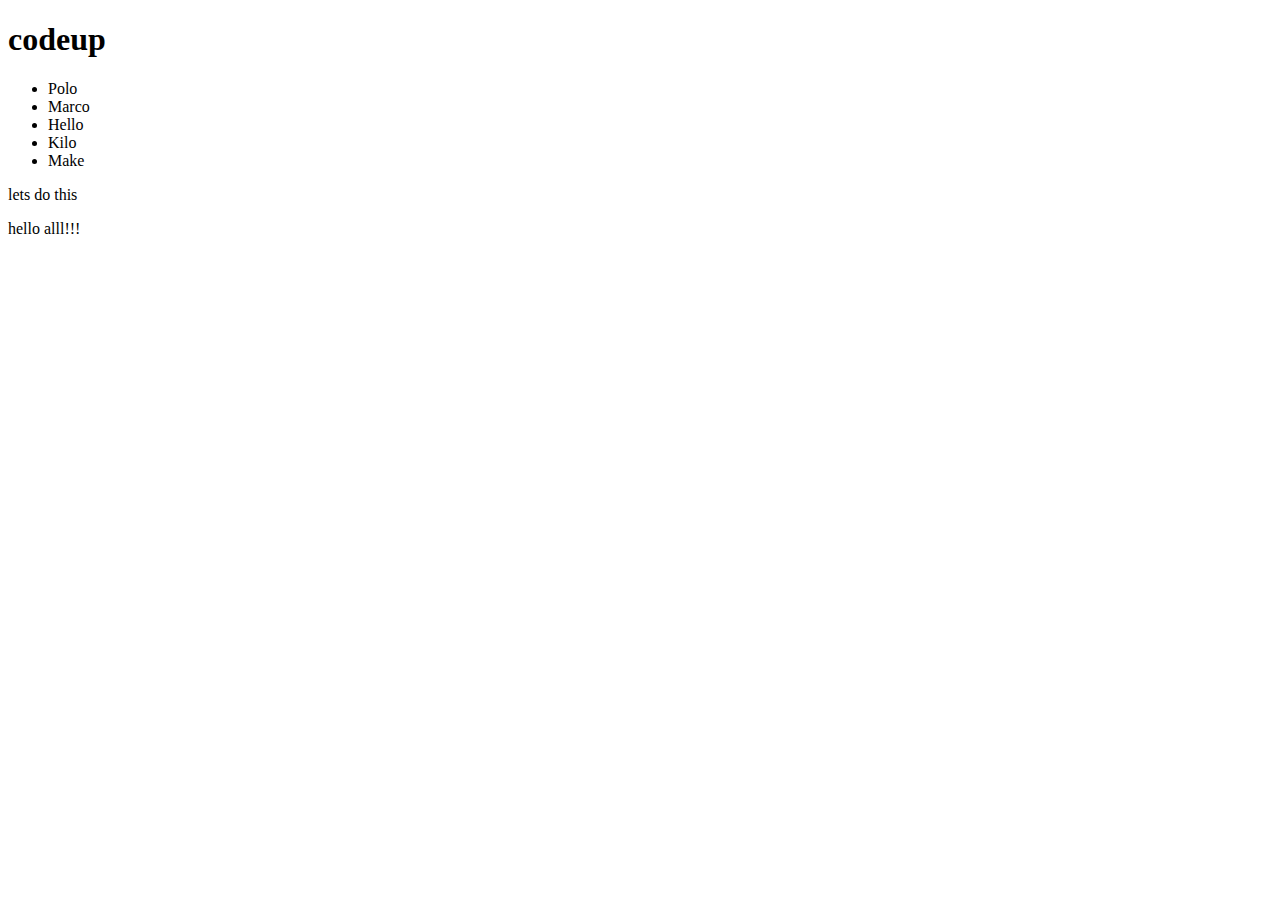
<file: index.html>
<!DOCTYPE html>
<html lang="en">
<head>
   <meta charset="UTF-8">
    <title>Title</title>
</head>
<body>
<h1>codeup</h1>
<ul>
    <li>Polo</li>
    <li>Marco</li>
    <li>Hello</li>
    <li>Kilo</li>
    <li>Make</li>
</ul>
<p>lets do this </p>
<p>hello alll!!!</p>
</body>
</html>
</file>
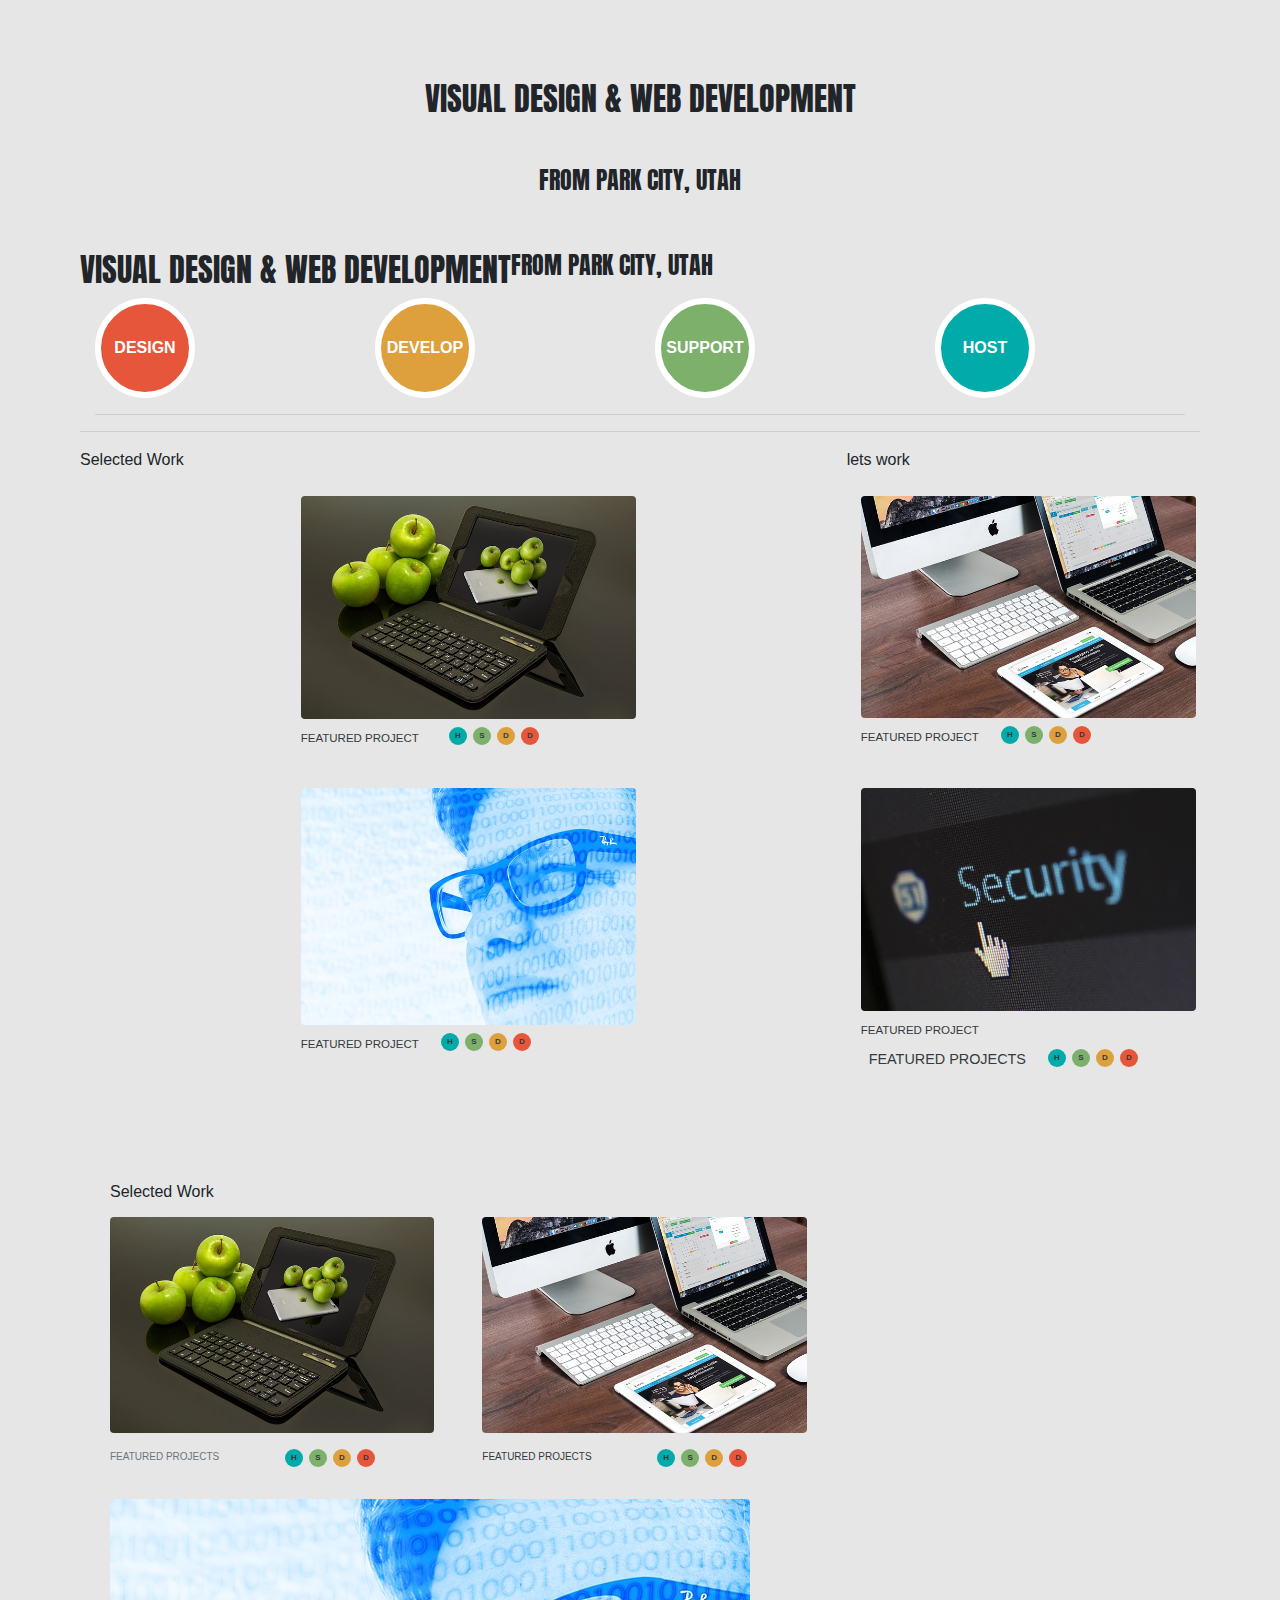
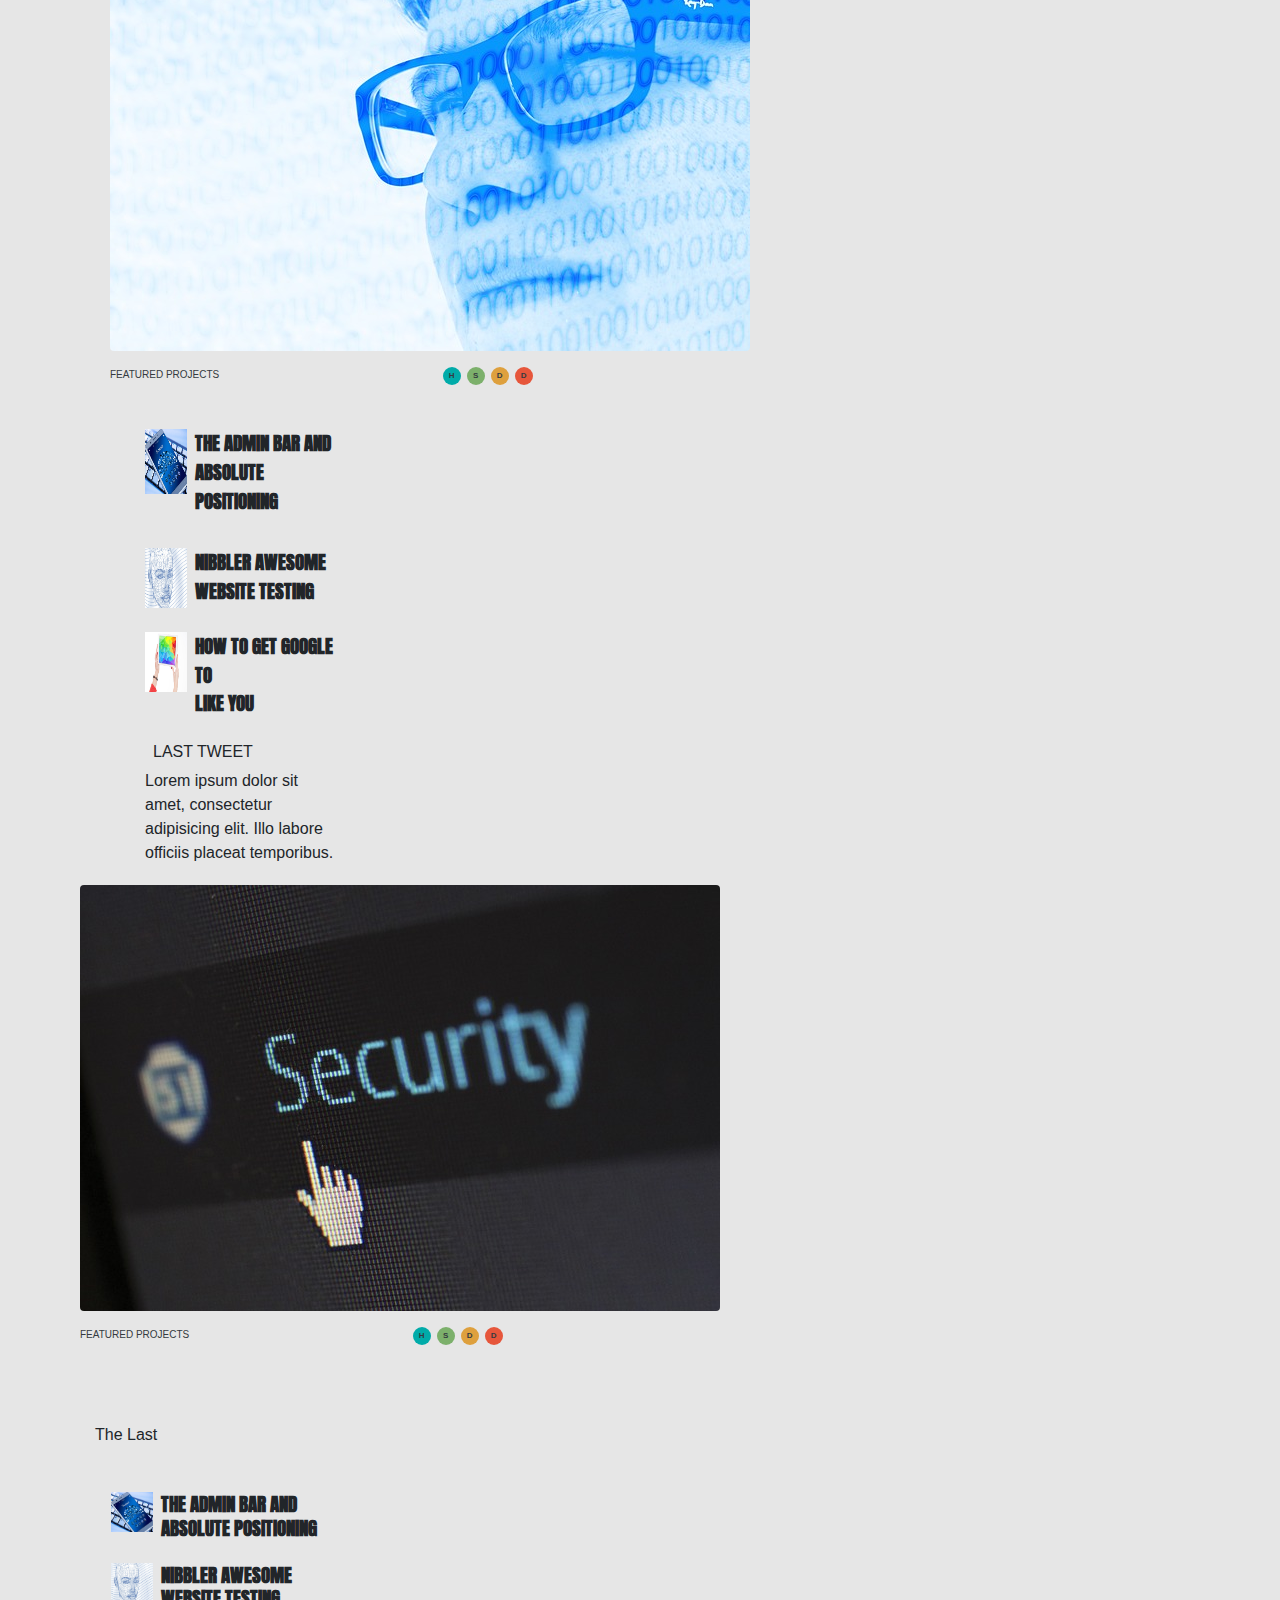
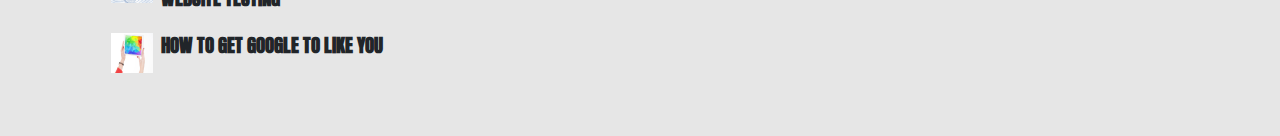
<file: codeup-design.html>
<!doctype html>
<html lang="en">
<head>
    <!-- Required meta tags -->
    <meta charset="utf-8">
    <meta name="viewport" content="width=device-width, initial-scale=1, shrink-to-fit=no">

    <!-- Bootstrap CSS -->
    <link rel="stylesheet" href="https://stackpath.bootstrapcdn.com/bootstrap/4.3.1/css/bootstrap.min.css" integrity="sha384-ggOyR0iXCbMQv3Xipma34MD+dH/1fQ784/j6cY/iJTQUOhcWr7x9JvoRxT2MZw1T" crossorigin="anonymous">
    <link href="https://fonts.googleapis.com/css?family=Anton&display=swap" rel="stylesheet">
    <link rel="stylesheet" href="css/codeup-design.css">
    <title>Codeup Design</title>
</head>
<div class="container p-0">
    <div  id="custom">
            <div class="brand d-sm-none d-block d-flex justify-content-center custom-container">

                <img src="assets/logo.png" alt="circle" class="main-logo-xs" width="105" height="105">
            </div>
            <div class=" d-none d-md-none d-sm-block d-flex justify-content-center brand">

                <ul class="new-nav d-none d-flex align-items-center justify-content-center">

                    <li class=" d-none d-sm-block d-md-none">
                        <a class="nav-link text-dark" href="#">SERVICES</a>
                    </li>
                    <li class=" d-none d-sm-block d-md-none">
                        <a class="nav-link text-dark" href="#">WORK</a>
                    </li>
                    <li class="d-none d-sm-block d-md-none">
                        <a class=" main-logo-s" href="">
                            <img src=" assets/logo.png" alt="circle" class="main-logo-xs " width="105" height="105">
                        </a>
                    </li>
                    <li class=" d-none d-sm-block d-md-none">
                        <a class="nav-link text-dark" href="#">BLOG</a>
                    </li>
                    <li class=" d-none d-sm-block d-md-none">
                        <a class="nav-link text-dark" href="#">CONTACT</a>
                    </li>
                </ul>
            </div>

<!--end of small nav bar-->
<!--start of headers after nav bar for small screen-->
        <h2 class=" header mt-5 text-center">VISUAL DESIGN & WEB DEVELOPMENT</h2>
        <h4 class=" header mt-5 text-center">FROM PARK CITY, UTAH</h4>
<!--end of headers-->
<!--circle buttons not aligned or styled, just figure out -->
    <div class="container-fluid">
            <div class="row">
            <!--end of navbar-->
            <!--start of 2nd row-->
            <div class="row d-sm-none d-flex justify-content-center p-none">
                <!--part of small nav bar DISPLAY NONE ONCE OUT IF XS SCREEN-->
                <ul class="row d-md-none">
                    <li class="row-item">
                        <a class="nav-link text-dark " href="#">Service</a>
                    </li>
                    <li class="row-item">
                        <a class="nav-link text-dark" href="#">Work</a>
                    </li>
                    <li class="row-item">
                        <a class="nav-link text-dark" href="#">Blog</a>
                    </li>
                    <li class="row-item">
                        <a class="nav-link text-dark" href="#">Contact</a>
                    </li>
                </ul>
            </div>
            <!--end of small nav bar-->
            <!--start of headers after nav bar for small screen-->
            <h2 class=" header mt-5 text-center">VISUAL DESIGN & WEB DEVELOPMENT</h2>
            <h4 class=" header mt-5 text-center">FROM PARK CITY, UTAH</h4>
            <!--end of headers-->
            <!--circle buttons not aligned or styled, just figure out -->
<!--            <div class="container">-->
                <div class="row container">
                    <div class="col-sm-3 col-6">
                        <div class="circle design red">
                            <p class=" text-center">DESIGN</p>
                        </div>
                    </div>
                    <div class="col-sm-3 col-6">
                        <div class="circle yellow">
                            <p class="text-center">DEVELOP</p>
                        </div>
                    </div>
                    <div class="col-sm-3 col-6">
                        <div class="circle green">
                            <p class="text-center">SUPPORT</p>
                        </div>
                    </div>
                    <div class="col-sm-3 col-6">
                        <div class="circle blue">
                            <p class="text-center">HOST</p>
                        </div>
                    </div>

            </div>
    </div>
<!--END OF CIRCLES-->
<!--BEGINNING OF BREAK POINT-->
    <hr class="d-none d-sm-block">

                </div>
<!--            </div>-->
            <!--END OF CIRCLES-->
            <!--BEGINNING OF BREAK POINT-->
            <hr class="d-none d-sm-block">
            <!--THIS WILL DISAPPEAR OUTSIDE OF XSMALL VIEW-->
            <div class="d-block d-sm-none">
                <p class="text-center">SELECTED WORK</p>
                <figure class="figure">
                    <img src="assets/images/apple-ipad.jpg" class="figure-img img-fluid"
                         alt="A generic square placeholder image with rounded corners in a figure.">
                    <figcaption class="figure-caption">
                        <!--start of feature and pills pic 4-->
<!--                        <div class="d-flex mb-3">-->
                            <div class="mr-auto p-2">FEATURED PROJECTS</div>
                            <span class="p-2">
                                <span class="badge badge-pill text-dark red">D</span>
                                <span class="badge badge-pill text-dark yellow">D</span>
                                <span class="badge badge-pill text-dark green">S</span>
                                <span class="badge badge-pill text-dark blue">H</span>
                            </span>
<!--                        </div>-->
                    </figcaption>
                </figure>
            </div>
    <div class="text-center d-none d-sm-block d-md-none">
        <h6>Selected Work</h6>
    </div>
<!--END OF THIS WILL DISAPPEAR OUTSIDE OF XSMALL VIEW-->




    <div class="row">
        <div class="col-md-8 mb-1 d-none d-sm-none d-md-block">
            <p>Selected Work</p>
        </div>
        <div class="col-md-4 d-none d-sm-none d-md-block">
           <p>lets work</p>
        </div>
    </div>
<div class="container-fluid">
    <div class="row">
    <div class="container-fluid col-sm-6 col-md-4 pr-8 mb-1 d-none d-sm-block">
    <!--APPLE PICTURE BOX-->
            <figure class="figure p-1">
                <img src="assets/images/apple-ipad.jpg" class="figure-img img-fluid rounded"
                     alt="A generic square placeholder image with rounded corners in a figure.">
                    <figcaption class="figure-caption">
                        <div class="d-flex bd-highlight mb-3">
                            <div class="text-dark pr-2"><small>FEATURED PROJECT</small></div>
                            <span class="ml-3">
                                <span class="badge badge-pill text-dark red">D</span>
                                <span class="badge badge-pill text-dark yellow">D</span>
                                <span class="badge badge-pill text-dark green">S</span>
                                <span class="badge badge-pill text-dark blue">H</span>
                            </span>
                        </div>
                    </figcaption>
            </figure>
    <!--MAN PICTURE BOX-->
            <figure class="figure p-1">
                <img src="assets/images/man.jpg " class="figure-img img-fluid rounded"
                    alt="A generic square placeholder image with rounded corners in a figure.">
                    <figcaption class="figure-caption">
                        <div class="d-flex bd-highlight mb-3">
                            <div class="text-dark pr-2"><small>FEATURED PROJECT</small></div>
                            <span class="ml-2">
                                <span class="badge badge-pill text-dark red">D</span>
                                <span class="badge badge-pill text-dark yellow">D</span>
                                <span class="badge badge-pill text-dark green">S</span>
                                <span class="badge badge-pill text-dark blue">H</span>
                            </span>
                        </div>
                    </figcaption>
            </figure>
    </div>
    <div class="row col-sm-6 col-md-4 mb-1 d-none d-sm-block">
    <!--MACBOOK PICTURE BOX-->
            <figure class="figure p-1">
                <img src="assets/images/macbook.jpg" class="figure-img img-fluid rounded"
                    alt="A generic square placeholder image with rounded corners in a figure.">
                    <figcaption class="figure-caption">
                        <div class="d-flex bd-highlight mb-3">
                            <div class="text-dark pr-2"><small>FEATURED PROJECT</small></div>
                            <span class="ml-2">
                                <span class="badge badge-pill text-dark red">D</span>
                                <span class="badge badge-pill text-dark yellow">D</span>
                                <span class="badge badge-pill text-dark green">S</span>
                                <span class="badge badge-pill text-dark blue">H</span>
                            </span>
                        </div>
                    </figcaption>
            </figure>
    <!--SECURITY PICTURE BOX-->
            <figure class="figure p-1">
                <img src="assets/images/security.jpg" class="figure-img img-fluid rounded"
                     alt="A generic square placeholder image with rounded corners in a figure.">
                    <figcaption class="figure-caption">
                        <div class="d-flex bd-highlight mb-3">
                            <div class="text-dark pr-2"><small>FEATURED PROJECT</small>
                                <span class="ml-2">
                                <div class="d-flex  mb-3">
                                <span class="mr-auto p-2">FEATURED PROJECTS</span>
                                <span class=" mr-auto p-2">
                                    <span class="badge badge-pill text-dark red">D</span>
                                    <span class="badge badge-pill text-dark yellow">D</span>
                                    <span class="badge badge-pill text-dark green">S</span>
                                    <span class="badge badge-pill text-dark blue">H</span>
                                </span>
                                </div>
                                </span>
                            </div>
                        </div>
                     </figcaption>
                </figure>
            </div>
            <div class="text-center d-none d-sm-block d-md-none">
                <h6>Selected Work</h6>
            </div>
        </div>
            <!--END OF THIS WILL DISAPPEAR OUTSIDE OF XSMALL VIEW-->


<!--            for large-->
            <!--APPLE PICTURE BOX-->
            <div class="row m-auto">

                <div class="col-12 col-md-8 d-none d-sm-block d-md-block" id="left">
                    <div class="mt-5">
                       <h6 class="section-header mb-3">Selected Work</h6>
                        <!--                apple pic-->
                        <div class="d-flex align-content-center">

                            <figure class="figure mr-5">
                                <img src="assets/images/apple-ipad.jpg" class="figure-img img-fluid rounded"
                                     alt="A generic square placeholder image with rounded corners in a figure.">
                               <figcaption class="figure-caption">
                                    <!--start of feature and pills pic 4-->
                                   <div class="d-flex mb-3">
                                        <div class="mr-auto pt-2 body-text">FEATURED PROJECTS</div>
                                       <span class="mr-auto pt-2">
                                    <span class="badge badge-pill text-dark red">D</span>
                                    <span class="badge badge-pill text-dark yellow">D</span>
                                    <span class="badge badge-pill text-dark green">S</span>
                                    <span class="badge badge-pill text-dark blue">H</span>
                                </span>
                                    </div>
                                </figcaption>
                            </figure>
                            <!--                end apple pic-->

                            <!--                mac pic-->

                            <figure class="figure">
                                <img src="assets/images/macbook.jpg" class="figure-img img-fluid rounded"
                                     alt="A generic square placeholder image with rounded corners in a figure.">
                                <figcaption class="figure-caption">
                                    <!--start of feature and pills pic 4-->
                                    <div class="d-flex bd-highlight mb-3">
                                        <div class=" mr-auto pt-2 text-dark body-text">FEATURED PROJECTS</div>
                                        <span class="mr-auto pt-2 bd-highlight">
                                    <span class="badge badge-pill text-dark red">D</span>
                                    <span class="badge badge-pill text-dark yellow">D</span>
                                    <span class="badge badge-pill text-dark green">S</span>
                                    <span class="badge badge-pill text-dark blue">H</span>
                                </span>
                                    </div>
                                </figcaption>
                            </figure>
                        </div>
                        <!--                end mac pic-->

                        <!--                man pic-->
                        <div class="d-flex align-content-center">
                            <figure class="figure mr-5">
                                <img src="assets/images/man.jpg" class="figure-img img-fluid rounded"
                                     alt="A generic square placeholder image with rounded corners in a figure.">
                                <figcaption class="figure-caption">
                                    <!--start of feature and pills pic 4-->
                                    <div class="d-flex bd-highlight mb-3">
                                        <div class="mr-auto pt-2 text-dark body-text">FEATURED PROJECTS</div>
                                        <span class="mr-auto pt-2 bd-highlight">
                                    <span class="badge badge-pill text-dark red">D</span>
                                    <span class="badge badge-pill text-dark yellow">D</span>
                                    <span class="badge badge-pill text-dark green">S</span>
                                    <span class="badge badge-pill text-dark blue">H</span>
                                </span>
                        </div>
                   </figcaption>
           </figure>
    </div>
    <!--beginning of twitter side bar-->
            <div class="row col-md-4 d-none d-sm-none d-md-block ml-3">
                <div class="card clickbait bg-transparent mt-2 p-1 border-0">
                    <a><img src="assets/images/mobile-phone.jpg" height="65" width="50"; class ="float-left pr-2"/>
                        THE ADMIN BAR AND<br>ABSOLUTE POSITIONING</a>
                </div>
                <div class="card clickbait bg-transparent mt-4 p-1 border-0">
                    <a><img src="assets/images/head.jpg" height="60" width="50"; class ="float-left pr-2"/>
                        NIBBLER AWESOME<br>WEBSITE TESTING</a>
                </div>
                <div class="card clickbait bg-transparent mt-3 p-1 border-0">
                    <a><img src="assets/images/ipad.jpg" height="60" width="50"; class ="float-left pr-2"/>
                        HOW TO GET GOOGLE TO <br> LIKE YOU</a>
                </div>
                <div class="card bg-transparent p-1 border-0 mt-3">
                    <a><h6><i class="fab fa-twitter text-primary pr-2"></i>LAST TWEET</h6>
                        </a>
                    <p>Lorem ipsum dolor sit amet, consectetur adipisicing elit. Illo labore officiis placeat temporibus.</p>
                </div>
            </div>
    </div>
</div>

</div>






<!--                    start of twitter side  img-->
<!--right column content-->

                                    </div>
                                </figcaption>
                            </figure>

                            <!--                end man pic-->
                            <!--                start sec pic-->
                            <figure class="figure">
                                <img src="assets/images/security.jpg" class="figure-img img-fluid rounded"
                                     alt="A generic square placeholder image with rounded corners in a figure.">
                                <figcaption class="figure-caption">
                                    <!--start of feature and pills pic 4-->
                                    <div class="d-flex bd-highlight mb-3">
                                        <div class="mr-auto pt-2 text-dark body-text">FEATURED PROJECTS</div>
                                        <span class="mr-auto pt-2 bd-highlight">
                                        <span class="badge badge-pill text-dark red">D</span>
                                        <span class="badge badge-pill text-dark yellow">D</span>
                                        <span class="badge badge-pill text-dark green">S</span>
                                        <span class="badge badge-pill text-dark blue">H</span>
                                    </span>
                                    </div>
                                </figcaption>
                            </figure>
                        </div>
                        <!--                end sec pic-->
                    </div>
                    <!--            end of pic rows-->


                </div>
                <!--        beginning of mac pic right column-->
                <div class="col-12 col-md-4 d-none d-md-block" id="right">
                    <h6 class="section-header mt-5">The Last</h6>
                    <div class="clickbait bg-transparent border-0 mt-5 h6 ml-3">
                        <a><img src="assets/images/mobile-phone.jpg" height="40" width="50"; class ="float-left pr-2"/>
                            THE ADMIN BAR AND <br> ABSOLUTE POSITIONING</a>
                    </div>
                    <!--           ending of mac pic-->
                    <!--            beginning of head pic-->
                    <div class="clickbait bg-transparent border-0 mt-4 ml-3 h6">
                        <a><img src="assets/images/head.jpg"  height="40" width="50"; class ="float-left pr-2"/>
                            NIBBLER AWESOME<br> WEBSITE TESTING</a>
                    </div>
                    <!--        end of head pic-->
                    <!--         ipad   beginning of -->
                            <div class="clickbait bg-transparent border-0 mt-4 ml-3 h6">
                       <a><img src="assets/images/ipad.jpg" height="40" width="50"; class ="float-left pr-2"/>
                            HOW TO GET GOOGLE TO LIKE YOU</a>
                    </div>
                    <!--ending of ipad-->
                </div>
            </div>
<!--            end of large-->

<!--        start of md-->





<!--        end of md-->


    </div>
</div>




<!-- Optional JavaScript -->
<!-- jQuery first, then Popper.js, then Bootstrap JS -->
<script src="https://code.jquery.com/jquery-3.3.1.slim.min.js" integrity="sha384-q8i/X+965DzO0rT7abK41JStQIAqVgRVzpbzo5smXKp4YfRvH+8abtTE1Pi6jizo" crossorigin="anonymous"></script>
<script src="https://cdnjs.cloudflare.com/ajax/libs/popper.js/1.14.7/umd/popper.min.js" integrity="sha384-UO2eT0CpHqdSJQ6hJty5KVphtPhzWj9WO1clHTMGa3JDZwrnQq4sF86dIHNDz0W1" crossorigin="anonymous"></script>
<script src="https://stackpath.bootstrapcdn.com/bootstrap/4.3.1/js/bootstrap.min.js" integrity="sha384-JjSmVgyd0p3pXB1rRibZUAYoIIy6OrQ6VrjIEaFf/nJGzIxFDsf4x0xIM+B07jRM" crossorigin="anonymous"></script>
</body>

</html>
</file>
<file: css/codeup-design.css>
:root {
    --main-bg-color: #E6563B;
}

body {
    height: 100%;
    background-color: #E6E6E6;
    padding:0;
    font-family: 'Abel', sans-serif;
    margin:5em 5em;
}
#custom .circle {
    border-radius: 50%;
    color: white;
    height: 100px;
    width: 100px;
    margin: 0;
    padding: 0;
    border:6px solid white;
    font-family: 'Abel', sans-serif;
    display: table;
}

.design{
    background-color: var(--main-bg-color);
}

/*KEEPS TEXT DIRECTLY IN THE MIDDLE*/
.circle p {
    vertical-align: middle;
    display: table-cell;
}
.header{
    font-family: 'Anton', sans-serif;
}
li{
    list-style: none;
}

#custom .main-logo-xs {
    position: relative;
    bottom: 25px;
    margin-bottom: 50px;
}


#custom .custom-container {
    background-color: white;
    width: 100%;
    height: 50px;
    margin-top: 50px;
    margin-bottom: 50px;
}
.red{
    background: #E6563B;
    font-weight: bold;
}
.yellow{
    background:#dea03d;
    font-weight: bold;
}
.green{
    background: #7cb06b;
    font-weight: bold;
}
.blue{
    background: #00aba9;
    font-weight: bold;
}
.clickbait{
    font-family: 'Anton', sans-serif;
    font-weight: bold;
    font-size: larger;
    height: 15%
}

#custom .new-nav {
    background-color: white;
    height: 50px;
    margin-top: 50px;
    margin-bottom: 50px;
}

#custom .main-logo-s {
    position: relative;
    top: 50px;
    /* margin-bottom: 50px;*/
}
#custom .badge-md{
    height:15px;
    width:15px;
    display: flex;
    justify-content: center;
    flex-direction: column;
    text-align: center;
    float: right;
    margin-left: 6px;
    font-size: 8px;
}

#custom .badge {
    height:18px;
    width:18px;
    display: flex;
   justify-content: center;
    flex-direction: column;
    text-align: center;
    float: right;
    margin-left: 6px;
    font-size: 8px;
}

#custom .body-text {
    font-size: 10px;
    text-transform: uppercase;
    float: left;
}

#custom .size {
    font-size: x-small;
}

@media (min-width: 360px) {
    .container{
        margin-right: 0;
        margin-left: 0;
        padding: 0;
    }
}
</file>
